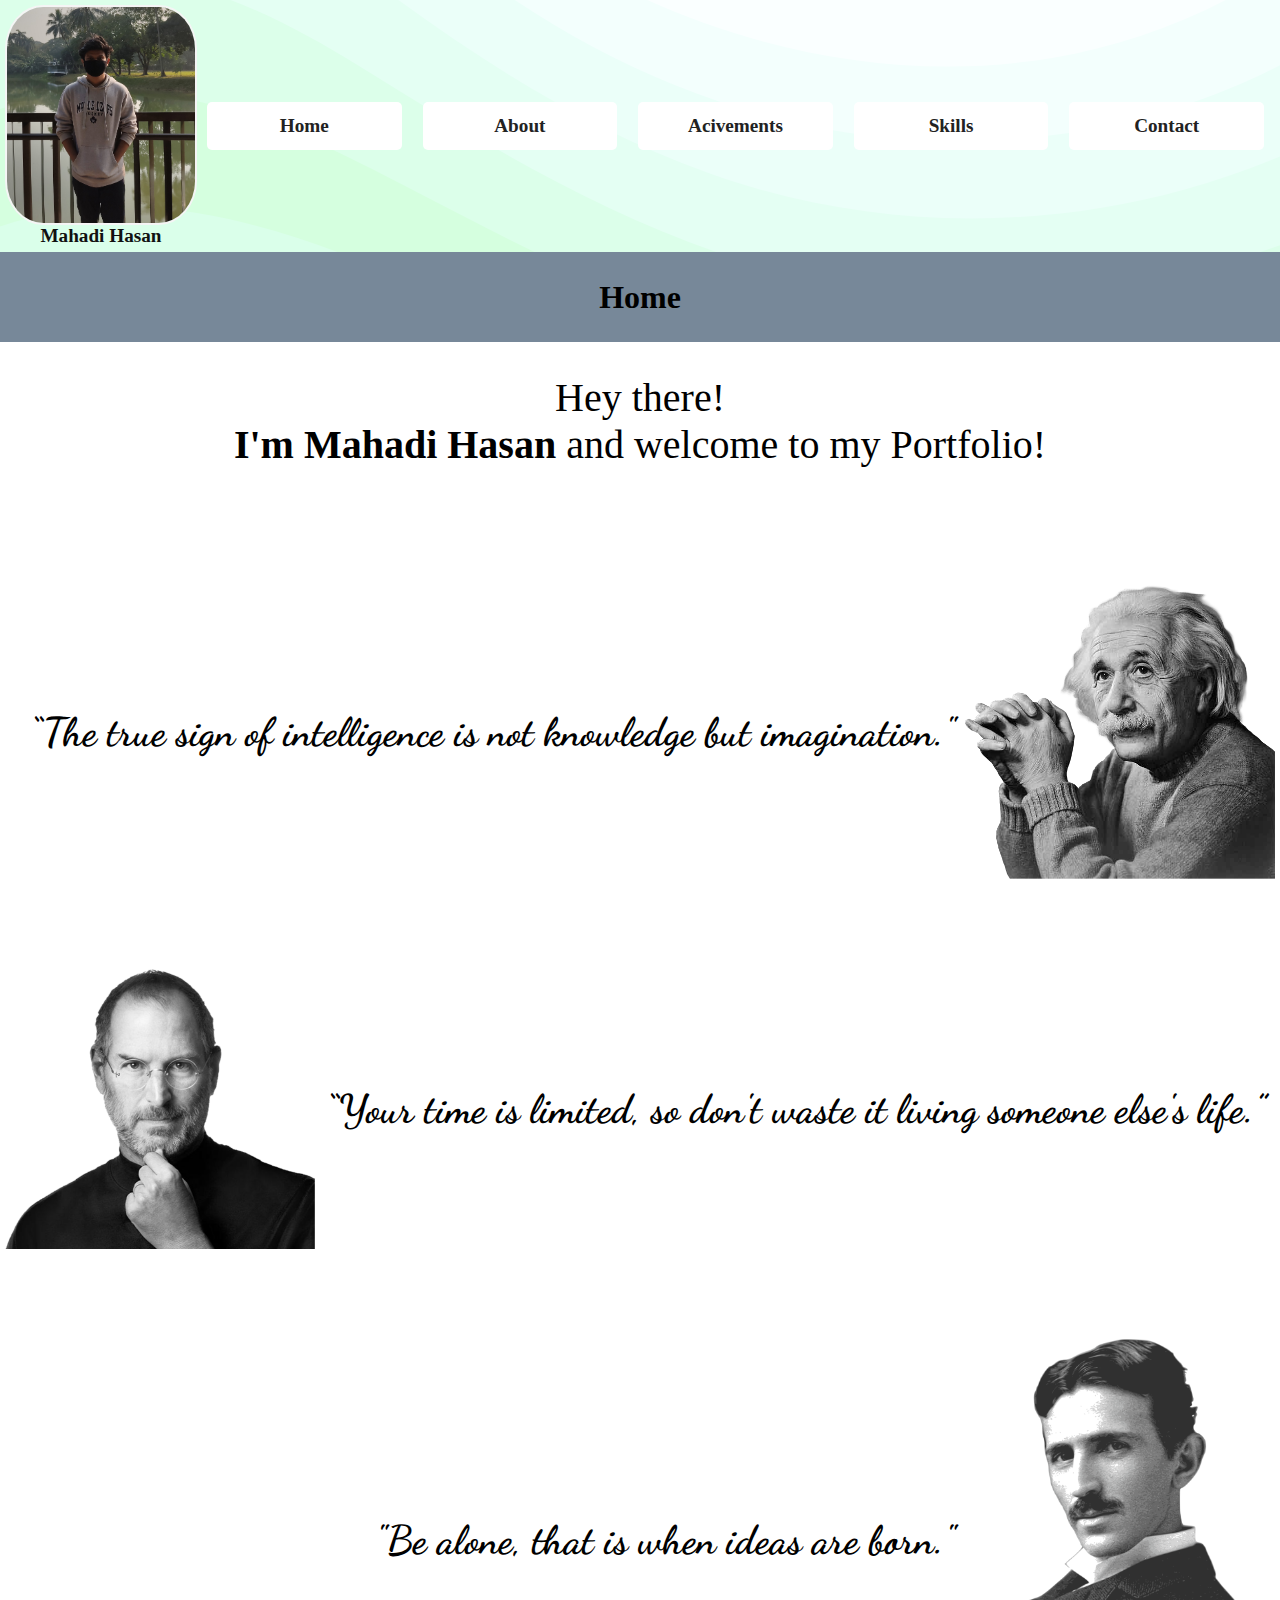
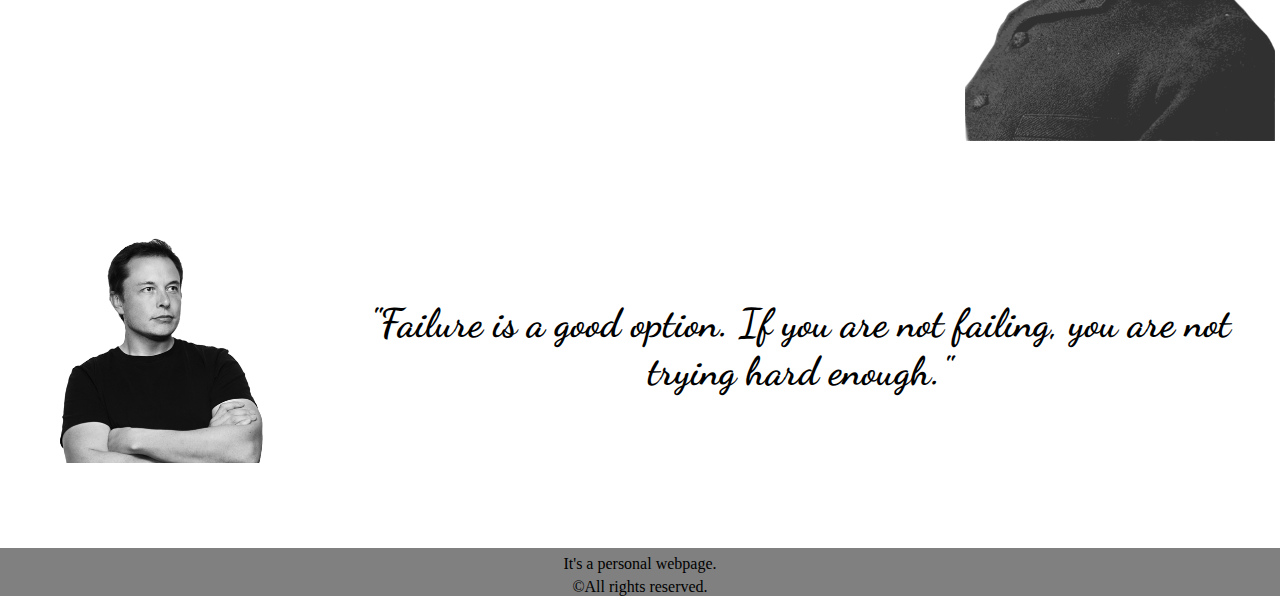
<file: index.html>
<!DOCTYPE html>
<html lang="en">
  <head>
    <meta charset="UTF-8" />
    <meta http-equiv="X-UA-Compatible" content="IE=edge" />
    <meta name="viewport" content="width=device-width, initial-scale=1.0" />
    <title>Home</title>
    <link rel="preconnect" href="https://fonts.googleapis.com" />
    <link rel="preconnect" href="https://fonts.gstatic.com" crossorigin />

    <link
      href="https://fonts.googleapis.com/css2?family=Dancing+Script&display=swap"
      rel="stylesheet"
    />

    <link
      href="https://fonts.googleapis.com/css2?family=Dancing+Script&display=swap"
      rel="stylesheet"
    />
    <link
      href="https://fonts.googleapis.com/css2?family=Montserrat&family=Roboto&display=swap"
      rel="stylesheet"
    />

    <link rel="stylesheet" href="./styles/style.css" />
    <link rel="stylesheet" href="./styles/footer.css" />
  </head>
  <body>
    <header class="header">
      <div class="container">
        <div class="special-box">
          <img class="my_image" src="./images/me.jpg" alt="An image of me" />
          <h1 class="my_name">Mahadi Hasan</h1>
        </div>
        <div class="box">
          <a href="./index.html">Home</a>
        </div>
        <div class="box">
          <a href="./html/about.html">About</a>
        </div>
        <div class="box">
          <a href="./html/achivement.html">Acivements</a>
        </div>
        <div class="box">
          <a href="./html/skills.html">Skills</a>
        </div>
        <div class="box">
          <a href="./html/contact.html">Contact</a>
        </div>
      </div>
    </header>
    <main class="main">
      <div class="bar">Home</div>
      <div class="intro">
        <p>
          <span>Hey there!</span
          ><span class="highlight"><br />I'm Mahadi Hasan</span> and welcome to
          my Portfolio!
        </p>
      </div>

      <div class="wall">
        <div class="quote">
          <img
            class="legends inside_quote right"
            src="./images/einstein.png"
            alt="an image of Albart Einstein"
          />
          <h3 class="inside_quote speech handwriting">
            “The true sign of intelligence is not knowledge but imagination."
          </h3>
        </div>
        <div class="quote">
          <img
            class="legends inside_quote left"
            src="./images/steve.png"
            alt="an image of Albart Einstein"
          />
          <h3 class="inside_quote speech handwriting">
            “Your time is limited, so don't waste it living someone else's
            life.”
          </h3>
        </div>
        <div class="quote">
          <img
            class="legends inside_quote right"
            src="images/tesla.png"
            alt="An picture of Nikola Tesla."
          />
          <h3 class="inside_quote speech handwriting">
            "Be alone, that is when ideas are born."
          </h3>
        </div>
        <div class="quote">
          <img
            class="legends inside_quote left"
            src="images/elon.png"
            alt="An picture of Nikola Tesla."
          />
          <h3 class="inside_quote speech handwriting">
            "Failure is a good option. If you are not failing, you are not
            trying hard enough."
          </h3>
        </div>
      </div>
    </main>
    <footer>
      <div class="foot">
        <p class="copyright">&copy;All rights reserved.</p>
        <p>It's a personal webpage.</p>
      </div>
    </footer>
  </body>
</html>
</file>
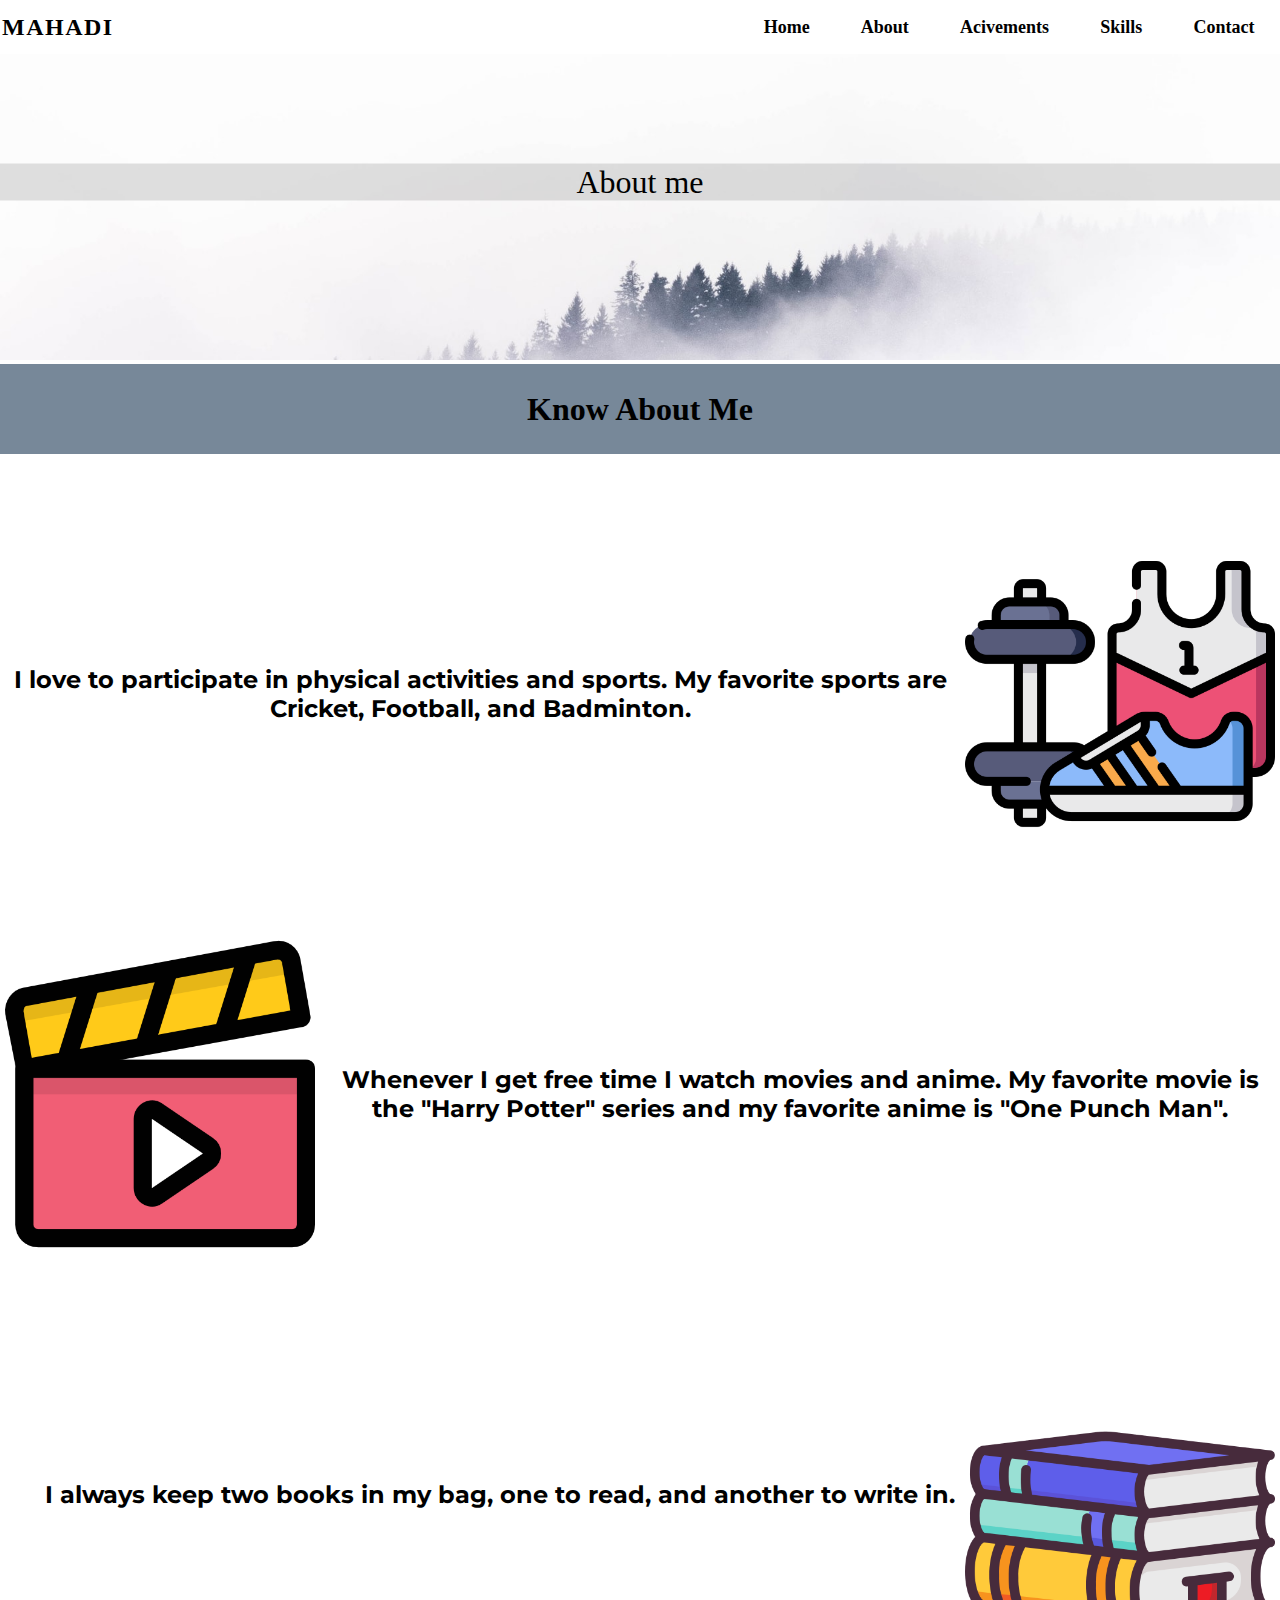
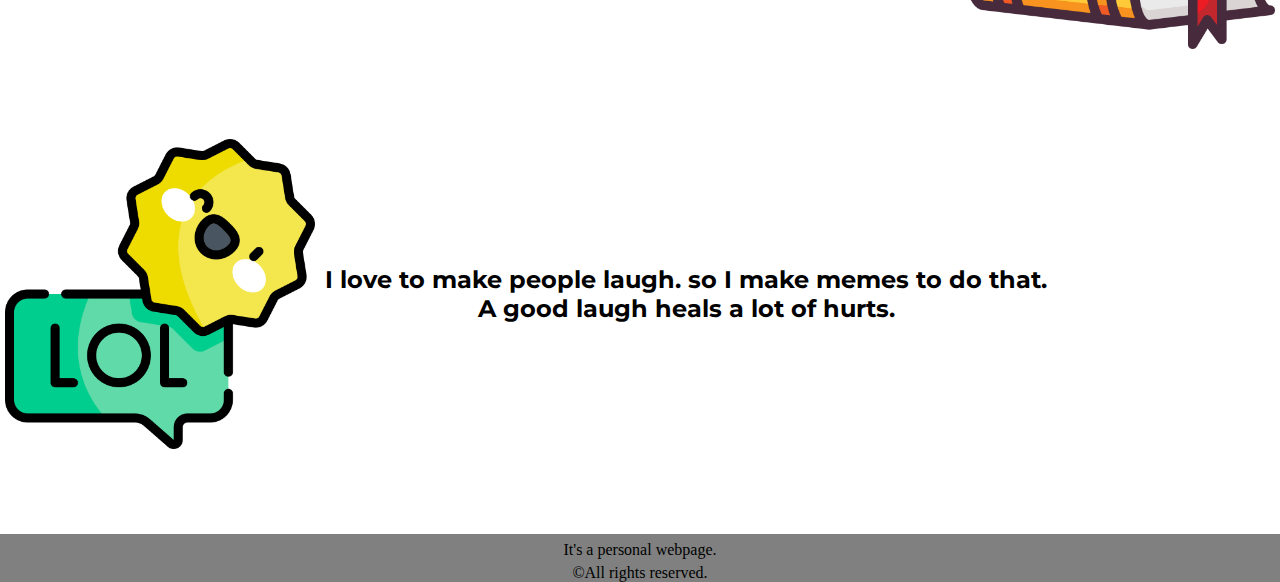
<file: html/about.html>
<!DOCTYPE html>
<html lang="en">
  <head>
    <meta charset="UTF-8" />
    <meta http-equiv="X-UA-Compatible" content="IE=edge" />
    <meta name="viewport" content="width=device-width, initial-scale=1.0" />
    <title>About</title>
    <link rel="preconnect" href="https://fonts.googleapis.com" />
    <link rel="preconnect" href="https://fonts.gstatic.com" crossorigin />

    <link
      href="https://fonts.googleapis.com/css2?family=Dancing+Script&display=swap"
      rel="stylesheet"
    />

    <link
      href="https://fonts.googleapis.com/css2?family=Dancing+Script&display=swap"
      rel="stylesheet"
    />
    <link
      href="https://fonts.googleapis.com/css2?family=Montserrat&family=Roboto&display=swap"
      rel="stylesheet"
    />

    <link rel="stylesheet" href="../styles/footer.css" />
    <link rel="stylesheet" href="/styles/about.css" />
  </head>
  <body>
    <header class="contact_head">
      <a class="logo" href="../index.html">Mahadi</a>
      <ul>
        <li><a href="../index.html">Home</a></li>
        <li><a href="./about.html">About</a></li>
        <li><a href="./achivement.html">Acivements</a></li>
        <li><a href="./skills.html">Skills</a></li>
        <li><a href="../html/contact.html">Contact</a></li>
      </ul>
    </header>
    <div class="cover_container">
      <img src="../images/about_cover.jpg" alt="" class="cover_photo" />
      <div class="tag">About me</div>
    </div>
    <main>
      <div class="bar">Know About Me</div>
      <div class="wall">
        <div class="quote">
          <img
            class="legends inside_quote right"
            src="../images/sport.png"
            alt="an image of Albart Einstein"
          />
          <h3 class="inside_quote speech">
            I love to participate in physical activities and sports. My favorite
            sports are Cricket, Football, and Badminton.
          </h3>
        </div>
        <div class="quote">
          <img
            class="legends inside_quote left"
            src="../images/movies.png"
            alt="an image of Albart Einstein"
          />
          <h3 class="inside_quote speech">
            Whenever I get free time I watch movies and anime. My favorite movie
            is the "Harry Potter" series and my favorite anime is "One Punch
            Man".
          </h3>
        </div>
        <div class="quote">
          <img
            class="legends inside_quote right"
            src="../images/book.png"
            alt="An picture of Nikola Tesla."
          />
          <h3 class="inside_quote speech">
            I always keep two books in my bag, one to read, and another to write
            in.
          </h3>
        </div>
        <div class="quote">
          <img
            class="legends inside_quote left"
            src="../images/meme.png"
            alt="An picture of Nikola Tesla."
          />
          <h3 class="inside_quote speech">
            I love to make people laugh. so I make memes to do that. <br />
            A good laugh heals a lot of hurts.
          </h3>
        </div>
      </div>
    </main>
    <footer>
      <div class="foot">
        <p class="copyright">&copy;All rights reserved.</p>
        <p>It's a personal webpage.</p>
      </div>
    </footer>
  </body>
</html>
</file>
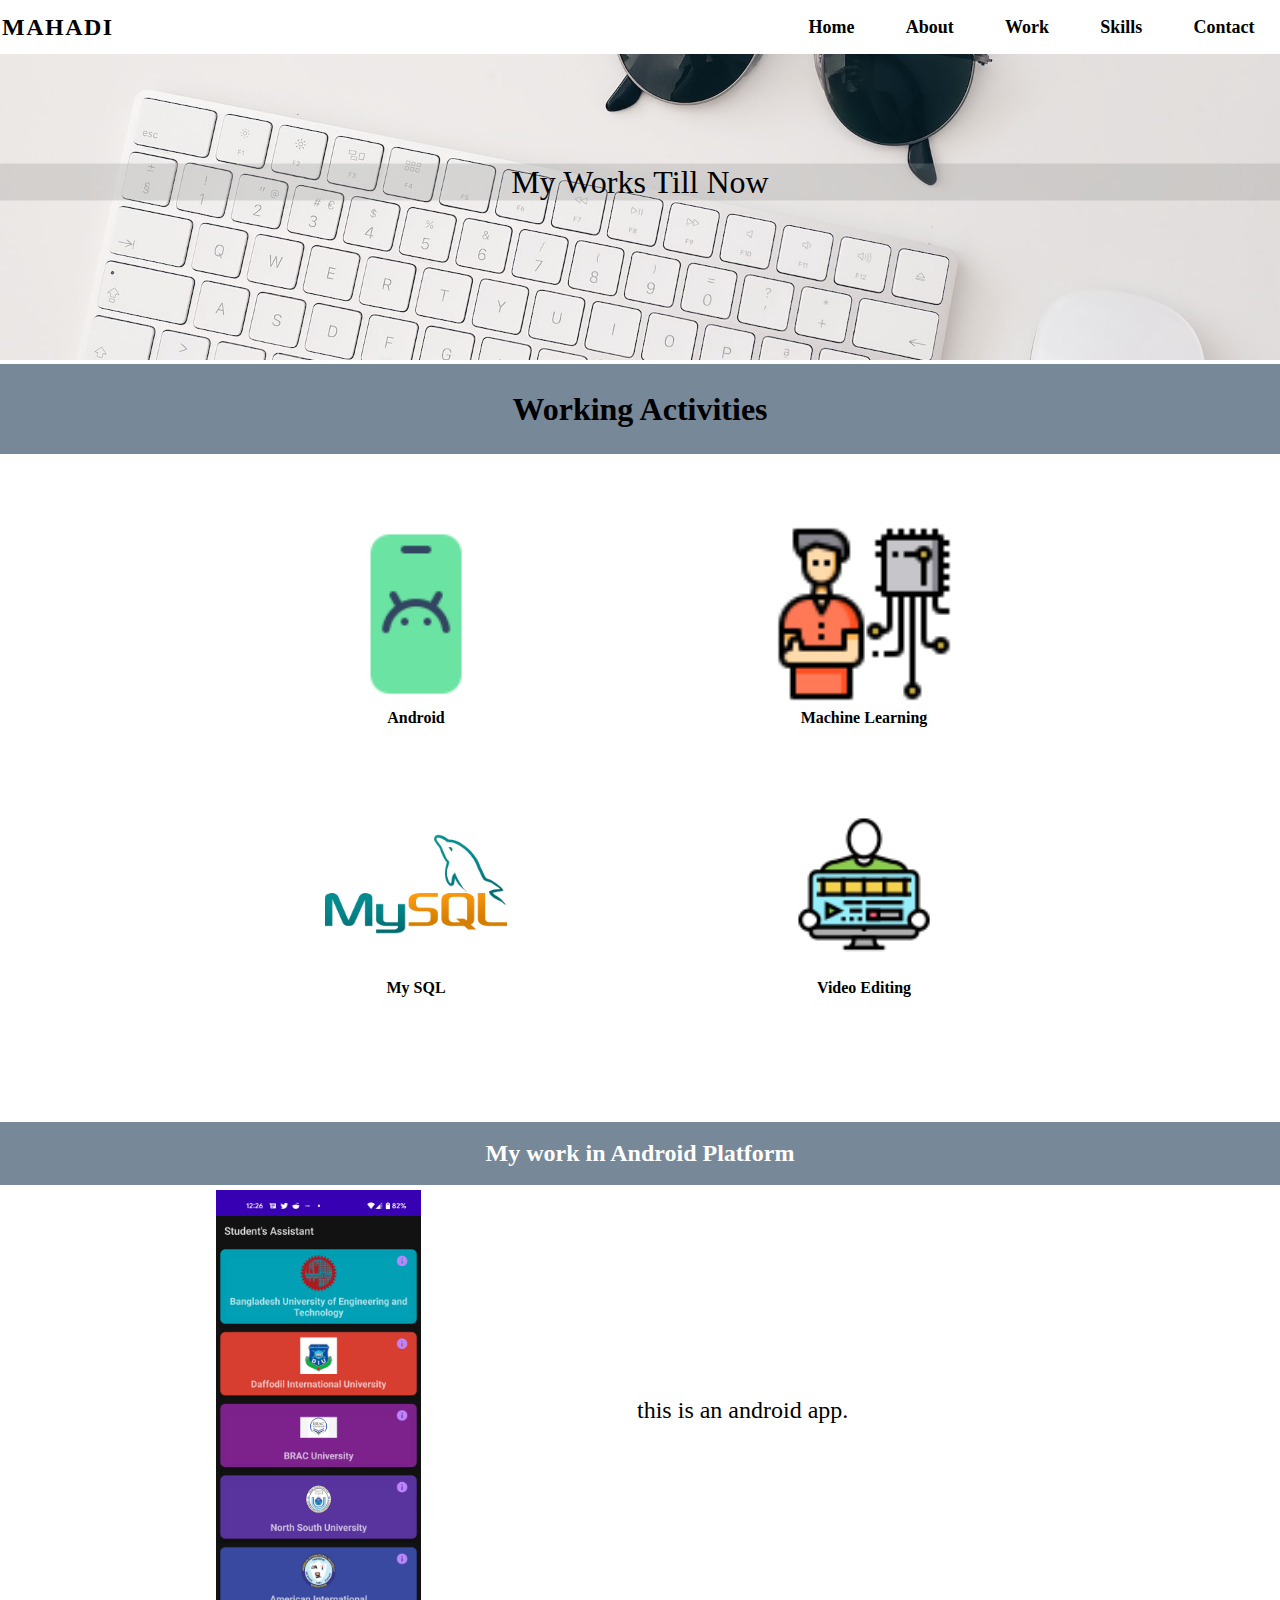
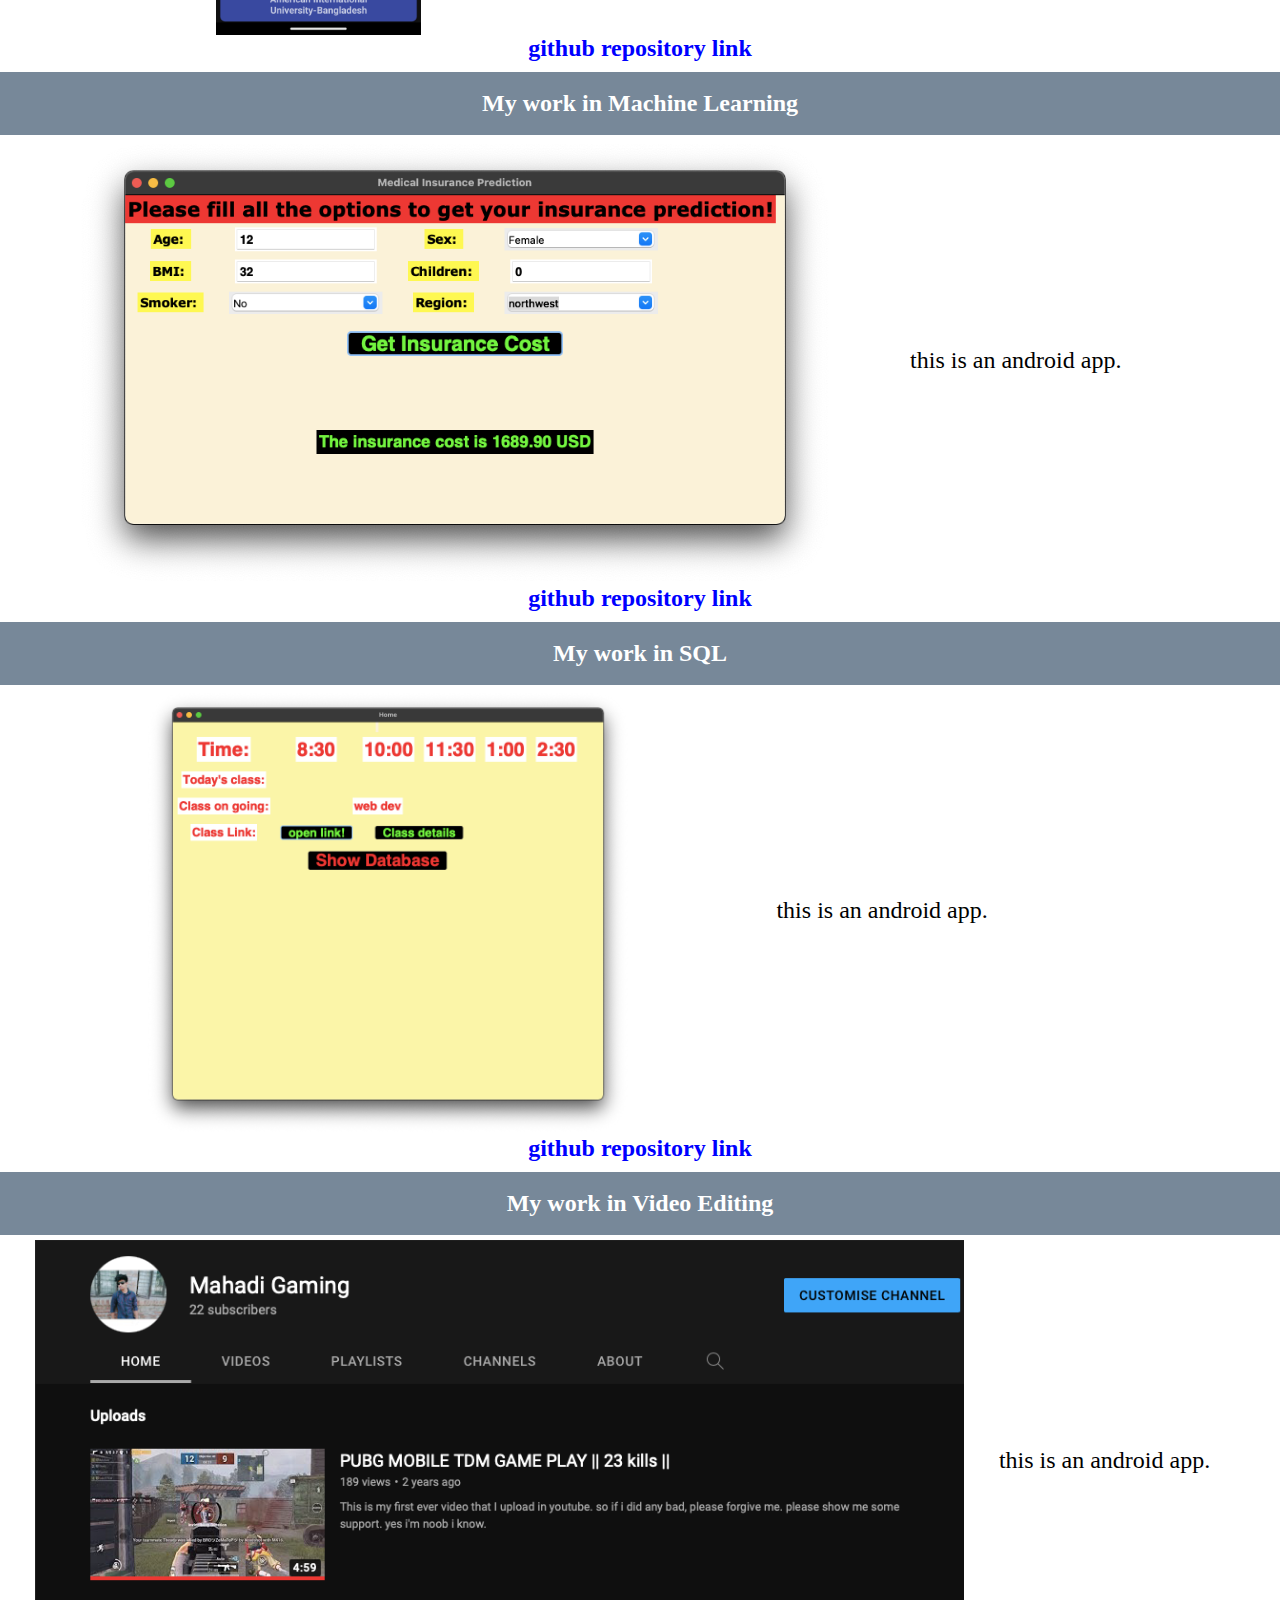
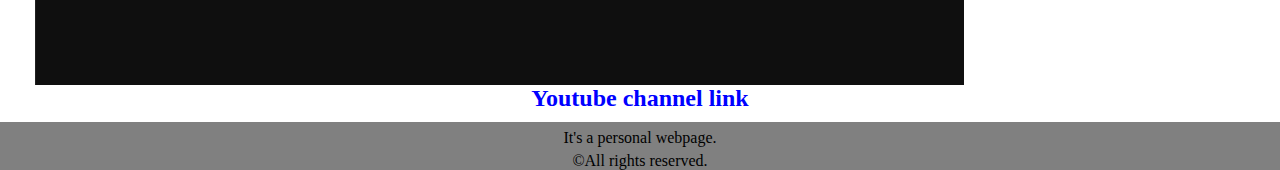
<file: html/achivement.html>
<!DOCTYPE html>
<html lang="en">
  <head>
    <meta charset="UTF-8" />
    <meta http-equiv="X-UA-Compatible" content="IE=edge" />
    <meta name="viewport" content="width=device-width, initial-scale=1.0" />
    <title>Working activities</title>
    <link rel="preconnect" href="https://fonts.googleapis.com" />
    <link rel="preconnect" href="https://fonts.gstatic.com" crossorigin />

    <link
      href="https://fonts.googleapis.com/css2?family=Dancing+Script&display=swap"
      rel="stylesheet"
    />

    <link
      href="https://fonts.googleapis.com/css2?family=Dancing+Script&display=swap"
      rel="stylesheet"
    />
    <link
      href="https://fonts.googleapis.com/css2?family=Montserrat&family=Roboto&display=swap"
      rel="stylesheet"
    />

    <link rel="stylesheet" href="../styles/footer.css" />
    <link rel="stylesheet" href="/styles/achivement.css" />
  </head>
  <body>
    <header class="contact_head">
      <a class="logo" href="../index.html">Mahadi</a>
      <ul>
        <li><a href="../index.html">Home</a></li>
        <li><a href="./about.html">About</a></li>
        <li><a href="./achivement.html">Work</a></li>
        <li><a href="./skills.html">Skills</a></li>
        <li><a href="../html/contact.html">Contact</a></li>
      </ul>
    </header>
    <div class="cover_container">
      <img src="../images/work.jpeg" alt="" class="cover_photo" />
      <div class="tag">My Works Till Now</div>
    </div>
    <main>
      <div class="bar">Working Activities</div>
      <div class="work_logo">
        <a href="#android">
          <img src="../images/android.png" alt="" class="work_image" />
          <span>Android</span>
        </a>
        <a href="#Machine"
          ><img src="../images/ai.png" alt="" class="work_image" />
          <span>Machine Learning</span></a
        >
        <a href="#SQL"
          ><img src="../images/sql.png" alt="" class="work_image" />
          <span>My SQL</span>
        </a>
        <a href="#Video"
          ><img src="../images/video_edit.png" alt="" class="work_image" />
          <span>Video Editing</span></a
        >
      </div>
      <section class="description">
        <section id="android">
          <div class="d_bar">My work in Android Platform</div>
          <div class="d_container">
            <img
              src="../images/android_project.png"
              alt=""
              class="project_image"
            />
            <p class="android_dec">this is an android app.</p>
            <a
              href="https://github.com/mahadi-xlr8/Student-s-Assistant"
              target="_blank"
              >github repository link</a
            >
          </div>
        </section>

        <section id="Machine">
          <div class="d_bar">My work in Machine Learning</div>
          <div class="d_container">
            <img src="../images/machine.png" alt="" class="project_image" />
            <p class="android_dec">this is an android app.</p>
            <a
              href="https://github.com/mahadi-xlr8/Medical-Insurance-Cost-Prediction-using-ML"
              target="_blank"
              >github repository link</a
            >
          </div>
        </section>

        <section id="SQL">
          <div class="d_bar">My work in SQL</div>
          <div class="d_container">
            <img src="../images/sql_project.png" alt="" class="project_image" />
            <p class="android_dec">this is an android app.</p>
            <a
              href="https://github.com/mahadi-xlr8/summer-21-routine-with-tkinter"
              target="_blank"
              >github repository link</a
            >
          </div>
        </section>

        <section id="Video">
          <div class="d_bar">My work in Video Editing</div>
          <div class="d_container">
            <img src="../images/yt_channel.png" alt="" class="project_image" />
            <p class="android_dec">this is an android app.</p>
            <a
              href="https://www.youtube.com/channel/UCoJ8YV5p57fN45N_l9KTRXA"
              target="_blank"
              >Youtube channel link</a
            >
          </div>
        </section>
      </section>
    </main>
    <footer>
      <div class="foot">
        <p class="copyright">&copy;All rights reserved.</p>
        <p>It's a personal webpage.</p>
      </div>
    </footer>
  </body>
</html>
</file>
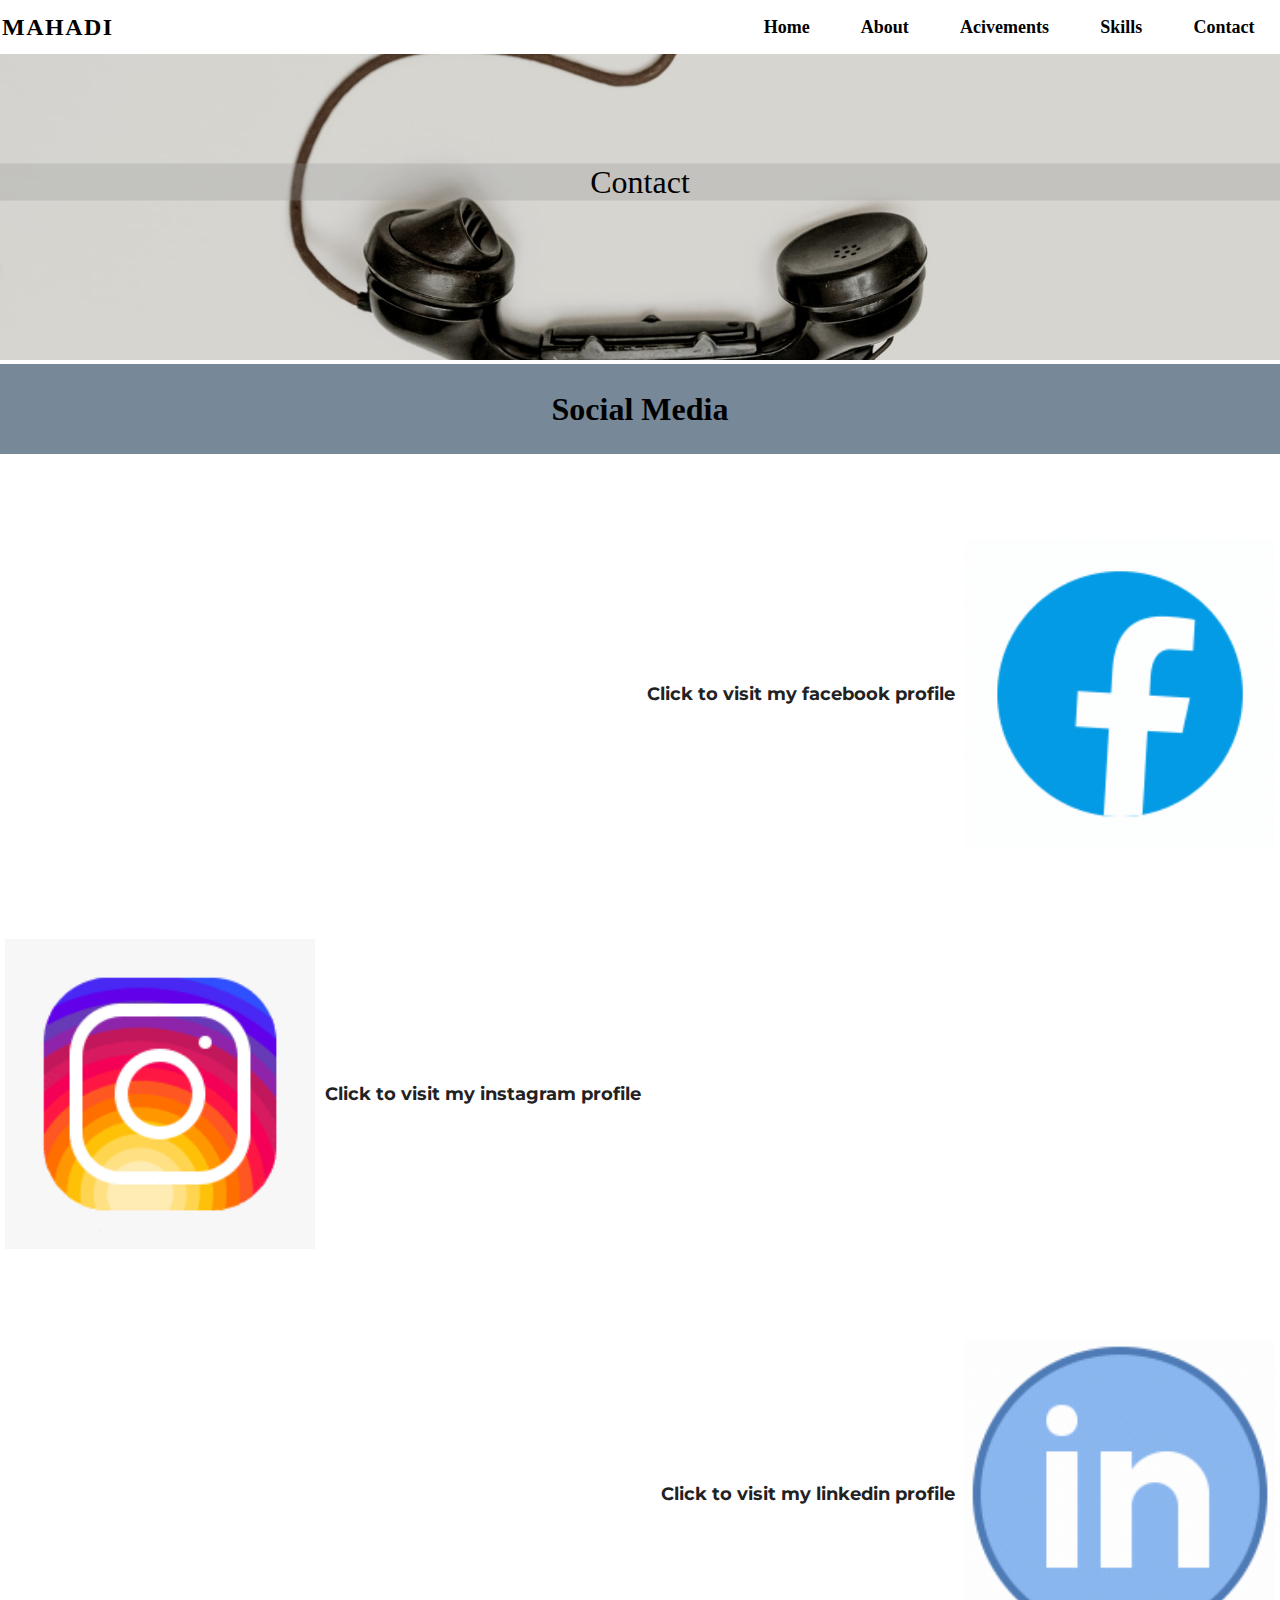
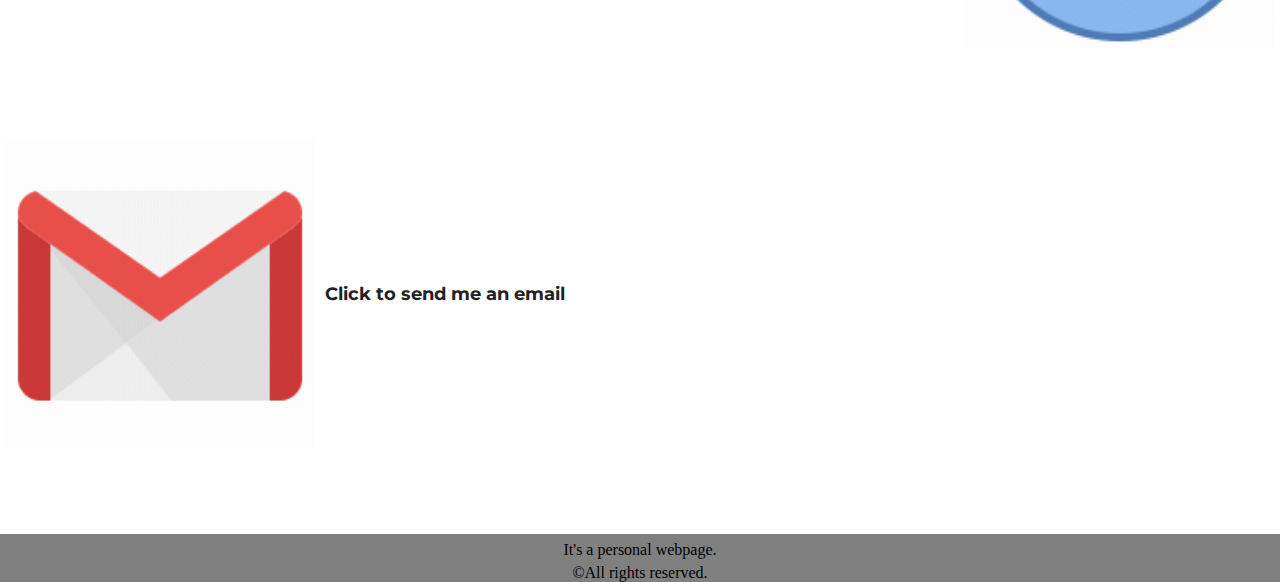
<file: html/contact.html>
<!DOCTYPE html>
<html lang="en">
  <head>
    <meta charset="UTF-8" />
    <meta http-equiv="X-UA-Compatible" content="IE=edge" />
    <meta name="viewport" content="width=device-width, initial-scale=1.0" />
    <title>Contact</title>
    <link rel="preconnect" href="https://fonts.googleapis.com" />
    <link rel="preconnect" href="https://fonts.gstatic.com" crossorigin />

    <link
      href="https://fonts.googleapis.com/css2?family=Dancing+Script&display=swap"
      rel="stylesheet"
    />

    <link
      href="https://fonts.googleapis.com/css2?family=Dancing+Script&display=swap"
      rel="stylesheet"
    />
    <link
      href="https://fonts.googleapis.com/css2?family=Montserrat&family=Roboto&display=swap"
      rel="stylesheet"
    />

    <link rel="stylesheet" href="../styles/footer.css" />
    <link rel="stylesheet" href="../styles/contact.css" />
  </head>
  <body>
    <header class="contact_head">
      <a class="logo" href="../index.html">Mahadi</a>
      <ul>
        <li><a href="../index.html">Home</a></li>
        <li><a href="./about.html">About</a></li>
        <li><a href="./achivement.html">Acivements</a></li>
        <li><a href="./skills.html">Skills</a></li>
        <li><a href="../html/contact.html">Contact</a></li>
      </ul>
    </header>
    <div class="cover_container">
      <img src="../images/contact_crop.jpg" alt="" class="cover_photo" />
      <div class="tag">Contact</div>
    </div>
    <main>
      <div class="bar">Social Media</div>
      <div class="wall">
        <div class="quote">
          <img
            class="legends inside_quote"
            src="../images/facebook_gif.gif"
            alt="an image of Albart Einstein"
          />

          <a
            href="https://www.facebook.com/Mahadi.Arju420/"
            class="inside_quote speech social_link"
            target="_blank"
          >
            Click to visit my facebook profile
          </a>
        </div>
        <div class="quote">
          <img
            class="legends inside_quote instagram"
            src="../images/instagram_gif.gif"
            alt="an image of Albart Einstein"
          />
          <a
            href="https://www.instagram.com/mahedi_hasan7/"
            class="inside_quote speech social_link"
            target="_blank"
          >
            Click to visit my instagram profile
          </a>
        </div>
        <div class="quote">
          <img
            class="legends inside_quote"
            src="../images/linkedin.gif"
            alt="An picture of Nikola Tesla."
          />
          <a
            href="https://www.linkedin.com/in/mahadi-hasan-612438185/"
            class="inside_quote speech social_link"
            target="_blank"
          >
            Click to visit my linkedin profile
          </a>
        </div>
        <div class="quote">
          <img
            class="legends inside_quote"
            src="../images/gmail.gif"
            alt="An picture of Nikola Tesla."
          />
          <a
            href="mailto:mehedi15-13487@diu.edu.bd"
            class="inside_quote speech social_link"
            target="_blank"
          >
            Click to send me an email
          </a>
        </div>
      </div>
    </main>
    <footer>
      <div class="foot">
        <p class="copyright">&copy;All rights reserved.</p>
        <p>It's a personal webpage.</p>
      </div>
    </footer>
  </body>
</html>
</file>
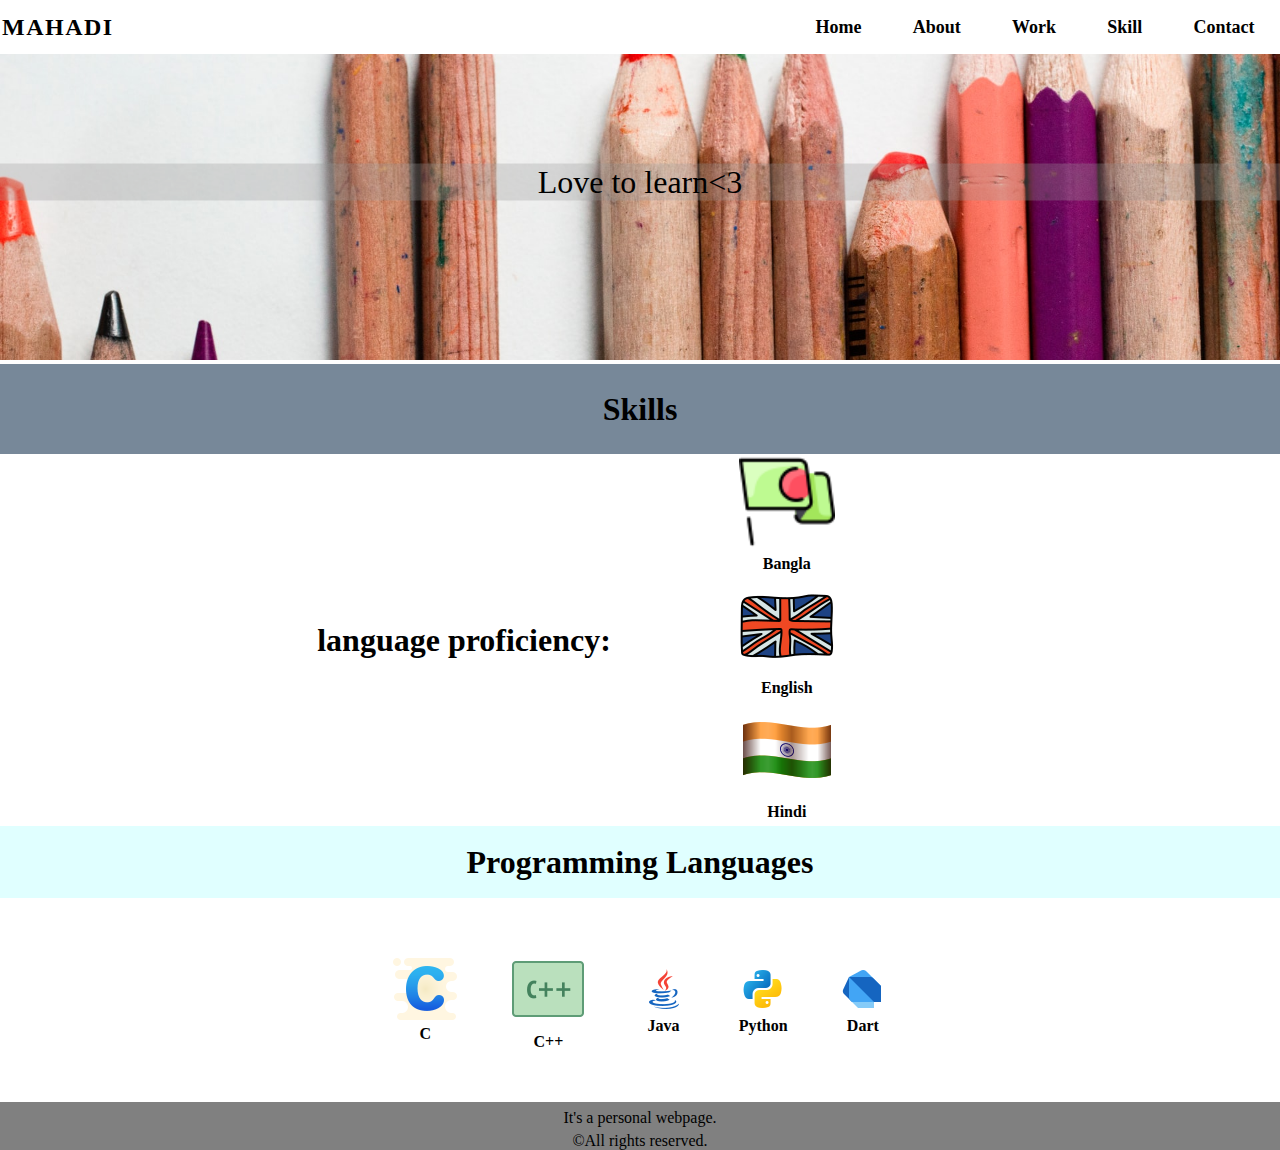
<file: html/skills.html>
<!DOCTYPE html>
<html lang="en">
  <head>
    <meta charset="UTF-8" />
    <meta http-equiv="X-UA-Compatible" content="IE=edge" />
    <meta name="viewport" content="width=device-width, initial-scale=1.0" />
    <title>Skill</title>
    <link rel="preconnect" href="https://fonts.googleapis.com" />
    <link rel="preconnect" href="https://fonts.gstatic.com" crossorigin />

    <link
      href="https://fonts.googleapis.com/css2?family=Dancing+Script&display=swap"
      rel="stylesheet"
    />

    <link
      href="https://fonts.googleapis.com/css2?family=Dancing+Script&display=swap"
      rel="stylesheet"
    />
    <link
      href="https://fonts.googleapis.com/css2?family=Montserrat&family=Roboto&display=swap"
      rel="stylesheet"
    />

    <link rel="stylesheet" href="../styles/footer.css" />
    <link rel="stylesheet" href="/styles/skills.css" />
  </head>
  <body>
    <header class="contact_head">
      <a class="logo" href="../index.html">Mahadi</a>
      <ul>
        <li><a href="../index.html">Home</a></li>
        <li><a href="./about.html">About</a></li>
        <li><a href="./achivement.html">Work</a></li>
        <li><a href="./skills.html">Skill</a></li>
        <li><a href="../html/contact.html">Contact</a></li>
      </ul>
    </header>
    <div class="cover_container">
      <img src="../images/skills.jpeg" alt="" class="cover_photo" />
      <div class="tag">Love to learn&lt;3</div>
    </div>
    <main>
      <div class="bar">Skills</div>
      <section class="language">
        <div class="title">language proficiency:</div>
        <ul>
          <li>
            <div class="list_div">
              <img src="../images/bangla.png" alt="" class="lan_icon" />
              <p>Bangla</p>
            </div>
          </li>
          <li>
            <div class="list_div">
              <img src="../images/english.png" alt="" class="lan_icon" />
              <p>English</p>
            </div>
          </li>
          <li>
            <div class="list_div">
              <img src="../images/hindi.png" alt="" class="lan_icon" />
              <p>Hindi</p>
            </div>
          </li>
        </ul>
      </section>
      <div class="br">Programming Languages</div>

      <div class="programming">
        <div>
          <img src="../images/c.png" alt="" />
          <p>C</p>
        </div>
        <div>
          <img src="../images/c++.png" alt="" />
          <p>C++</p>
        </div>
        <div>
          <img src="../images/java.png" alt="" />
          <p>Java</p>
        </div>
        <div>
          <img src="../images/python.png" alt="" />
          <p>Python</p>
        </div>
        <div>
          <img src="../images/dart.png" alt="" />
          <p>Dart</p>
        </div>
      </div>
    </main>
    <footer>
      <div class="foot">
        <p class="copyright">&copy;All rights reserved.</p>
        <p>It's a personal webpage.</p>
      </div>
    </footer>
  </body>
</html>
</file>
<file: styles/style.css>
* {
  margin: 0;
  padding: 0;
  box-sizing: border-box;
}

.header {
  height: max-content;
  background-image: url(../images/bg-white_home.svg);
  background-size: cover;
  background-position: top;

  /* clip-path: polygon(0 0, 100% 0, 110% 100%, 0 120%); */
}
.my_image {
  align-items: center;
  width: 40vw;
  height: auto;
  border: 2px solid whitesmoke;
  border-radius: 20%;
}
.special-box {
  display: flex;
  flex-direction: column;
  align-items: center;
}
.my_name {
  text-align: center;
}
.container {
  display: flex;
  flex-direction: column;
  align-items: center;
}
.box,
.special-box {
  padding: 5px;
}
.special-box h1 {
  color: #111;
}
.box > a {
  background-color: white;
  width: 30vw;
  height: 2em;
  text-decoration: none;
  color: #222;
  font-weight: bold;
  display: flex;
  align-items: center;
  justify-content: center;
  border-radius: 5px;
  transition: transform 0.2s;
}
.box > a:hover {
  color: white;
  background-color: black;
  transform: perspective(200px) translateZ(20px);
}
.highlight {
  font-weight: bold;
}

.intro > p {
  padding: 2rem;
  text-align: center;
  font-size: x-large;
}

.quote {
  display: flex;
  flex-direction: row-reverse;
  margin: 5rem 0px;
}
.quote:nth-child(even) {
  flex-direction: row;
}
.legends {
  width: 30vw;
}
.inside_quote {
  padding: 5px;
}
.speech {
  align-self: center;
  text-align: center;
  font-family: "Montserrat", sans-serif;
}

.handwriting {
  font-family: "Dancing Script", cursive, Arial, Helvetica, sans-serif;
}

@media screen and (min-width: 650px) {
  /* .header {
    position: fixed;
  }
  .main {
  } */
  .container {
    flex-direction: row;
    align-content: center;
    width: 100vw;
  }
  .my_image {
    width: 15vw;
  }
  .my_name {
    font-size: 1.2rem;
  }
  .box {
    width: 100vw;
  }
  .box > a {
    width: 15.2vw;
    height: 3rem;
    font-size: 1.2rem;
    display: flex;
    text-align: center;
    align-items: center;
  }
  .inside_quote {
    font-size: 1.5rem;
  }
  .handwriting {
    font-size: 2.5rem;
  }

  .intro > p {
    font-size: 2.5rem;
  }
  .legends {
    width: 25vw;
  }
}

.bar {
  background: lightslategray;
  height: 10vh;
  font-weight: bold;
  display: flex;
  align-items: center;
  justify-content: center;
  font-size: 2em;
}

.left {
  animation: left_in;
  animation-duration: 1.5s;
}

@keyframes left_in {
  0% {
    transform: translateX(-25vw);
  }

  100% {
    transform: translateX(0px);
  }
}

.right {
  animation: right_in;
  animation-duration: 1.5s;
}

@keyframes right_in {
  0% {
    transform: translateX(25vw);
  }

  100% {
    transform: translateX(0px);
  }
}
</file>
<file: styles/footer.css>
.foot {
  background-color: gray;
  height: 3rem;
  display: flex;
  flex-direction: column-reverse;
  align-items: center;
}
.copyright {
  padding-top: 5px;
  text-align: center;
}
</file>
<file: styles/about.css>
* {
  margin: 0;
  padding: 0;
  box-sizing: border-box;
}
.contact_head {
  position: fixed;
  left: 0;
  top: 0;
  width: 100%;
  display: flex;
  justify-content: space-between;
  align-items: center;
  background: white;
  height: 6vh;

  z-index: 10;
}
.logo {
  position: relative;
  font-weight: bolder;
  text-decoration: none;
  color: black;
  text-transform: uppercase;
  letter-spacing: 1.5px;
  font-size: 1.5rem;
  padding-left: 2px;
  transition: transform 0.5s;
}
.logo:hover,
.contact_head li:hover {
  transform: perspective(200px) translateZ(10px);
}
.contact_head ul {
  position: relative;
  display: flex;
  justify-content: center;
  align-items: center;
}
.contact_head li {
  position: relative;
  list-style: none;
}

.contact_head li a {
  text-decoration: none;
  color: black;
  margin: 0 2vw;
  font-weight: bold;
  font-size: large;
}

.cover_container {
  position: relative;
}
.cover_photo {
  width: 100%;
  height: 40vh;
  object-fit: cover;
}
.tag {
  position: absolute;
  top: 50%;
  left: 50%;
  transform: translate(-50%, -50%);
  font-size: xx-large;
  background: rgba(153, 153, 153, 0.3);
  width: 100%;
  text-align: center;
}

.bar {
  background: lightslategray;
  height: 10vh;
  font-weight: bold;
  display: flex;
  align-items: center;
  justify-content: center;
  font-size: 2em;
}

.quote {
  display: flex;
  flex-direction: row-reverse;
  margin: 5rem 0px;
}
.quote:nth-child(even) {
  flex-direction: row;
}
.legends {
  width: 30vw;
}
.inside_quote {
  padding: 5px;
}
.speech {
  align-self: center;
  text-align: center;
  font-family: "Montserrat", sans-serif;
}

.handwriting {
  font-family: "Dancing Script", cursive, Arial, Helvetica, sans-serif;
}

@media screen and (min-width: 650px) {
  /* .header {
        position: fixed;
      }
      .main {
      } */
  .container {
    flex-direction: row;
    align-content: center;
    width: 100vw;
  }
  .my_image {
    width: 15vw;
  }
  .my_name {
    font-size: 1.2rem;
  }
  .box {
    width: 100vw;
  }
  .box > a {
    width: 15.2vw;
    height: 3rem;
    font-size: 1.2rem;
    display: flex;
    text-align: center;
    align-items: center;
  }
  .inside_quote {
    font-size: 1.5rem;
  }
  .handwriting {
    font-size: 2.5rem;
  }

  .intro > p {
    font-size: 2.5rem;
  }
  .legends {
    width: 25vw;
  }
}

.left {
  animation: left_in;
  animation-duration: 1.5s;
}

@keyframes left_in {
  0% {
    transform: translateX(-25vw);
  }

  100% {
    transform: translateX(0px);
  }
}

.right {
  animation: right_in;
  animation-duration: 1.5s;
}

@keyframes right_in {
  0% {
    transform: translateX(25vw);
  }

  100% {
    transform: translateX(0px);
  }
}
</file>
<file: styles/achivement.css>
* {
  margin: 0;
  padding: 0;
  box-sizing: border-box;
}
.contact_head {
  position: fixed;
  left: 0;
  top: 0;
  width: 100%;
  display: flex;
  justify-content: space-between;
  align-items: center;
  background: white;
  height: 6vh;

  z-index: 10;
}
.logo {
  position: relative;
  font-weight: bolder;
  text-decoration: none;
  color: black;
  text-transform: uppercase;
  letter-spacing: 1.5px;
  font-size: 1.5rem;
  padding-left: 2px;
  transition: transform 0.5s;
}
.logo:hover,
.contact_head li:hover {
  transform: perspective(200px) translateZ(10px);
}
.contact_head ul {
  position: relative;
  display: flex;
  justify-content: center;
  align-items: center;
}
.contact_head li {
  position: relative;
  list-style: none;
}

.contact_head li a {
  text-decoration: none;
  color: black;
  margin: 0 2vw;
  font-weight: bold;
  font-size: large;
}

.cover_container {
  position: relative;
}
.cover_photo {
  width: 100%;
  height: 40vh;
  object-fit: cover;
}
.tag {
  position: absolute;
  top: 50%;
  left: 50%;
  transform: translate(-50%, -50%);
  font-size: xx-large;
  background: rgba(153, 153, 153, 0.3);
  width: 100%;
  text-align: center;
}

.bar {
  background: lightslategray;
  height: 10vh;
  font-weight: bold;
  display: flex;
  align-items: center;
  justify-content: center;
  font-size: 2em;
}

/* here comes the body part */

.work_logo {
  display: grid;
  grid-template: repeat(2, 30vh) / repeat(2, 15vw);
  justify-content: space-evenly;
  align-items: flex-start;
  margin: 4rem;

  align-content: center;
}
.work_image {
  width: 100%;
  height: 100%;
}

.work_logo a {
  text-decoration: none;
  color: black;
  text-align: center;
  font-weight: bold;
  padding: 5px;
  transition: transform 0.3s;
}
.work_logo a:hover {
  transform: perspective(200px) translateZ(30px);
}
.d_bar {
  background: lightslategray;
  height: 7vh;
  font-weight: bold;
  display: flex;
  align-items: center;
  justify-content: center;
  font-size: 1.5em;
  color: white;
  justify-content: center;
  align-items: center;
}

.d_container {
  display: grid;
  grid-template: repeat(2, auto) / repeat(2, auto);
}

.project_image {
  width: 100%;
  height: 50vh;
  object-fit: contain;
  grid-column: 1/2;
  display: flex;
  justify-content: center;
  align-items: center;
  padding-top: 5px;
}

.android_dec {
  font-size: 1.5rem;
  display: flex;
  align-items: center;
}
.d_container a {
  text-decoration: none;
  font-size: 1.5rem;
  grid-column: 1/-1;
  display: flex;
  justify-content: center;
  align-items: center;
  color: blue;
  font-weight: bold;
  padding-bottom: 10px;
}
</file>
<file: styles/contact.css>
* {
  margin: 0;
  padding: 0;
  box-sizing: border-box;
}
.contact_head {
  position: fixed;
  left: 0;
  top: 0;
  width: 100%;
  display: flex;
  justify-content: space-between;
  align-items: center;
  background: white;
  height: 6vh;

  z-index: 10;
}
.logo {
  position: relative;
  font-weight: bolder;
  text-decoration: none;
  color: black;
  text-transform: uppercase;
  letter-spacing: 1.5px;
  font-size: 1.5rem;
  padding-left: 2px;
  transition: transform 0.5s;
}
.logo:hover,
.contact_head li:hover {
  transform: perspective(200px) translateZ(10px);
}
.contact_head ul {
  position: relative;
  display: flex;
  justify-content: center;
  align-items: center;
}
.contact_head li {
  position: relative;
  list-style: none;
}

.contact_head li a {
  text-decoration: none;
  color: black;
  margin: 0 2vw;
  font-weight: bold;
  font-size: large;
}

.cover_container {
  position: relative;
}
.cover_photo {
  width: 100%;
  height: 40vh;
  object-fit: cover;
}
.tag {
  position: absolute;
  top: 50%;
  left: 50%;
  transform: translate(-50%, -50%);
  font-size: xx-large;
  background: rgba(153, 153, 153, 0.3);
  width: 100%;
  text-align: center;
}

.bar {
  background: lightslategray;
  height: 10vh;
  font-weight: bold;
  display: flex;
  align-items: center;
  justify-content: center;
  font-size: 2em;
}

.quote {
  display: flex;
  flex-direction: row-reverse;
  margin: 5rem 0px;
}
.quote:nth-child(even) {
  flex-direction: row;
}
.legends {
  width: 30vw;
}
.inside_quote {
  padding: 5px;
}
.speech {
  align-self: center;
  text-align: center;
  font-family: "Montserrat", sans-serif;
}

.handwriting {
  font-family: "Dancing Script", cursive, Arial, Helvetica, sans-serif;
}

@media screen and (min-width: 650px) {
  /* .header {
      position: fixed;
    }
    .main {
    } */
  .container {
    flex-direction: row;
    align-content: center;
    width: 100vw;
  }
  .my_image {
    width: 15vw;
  }
  .my_name {
    font-size: 1.2rem;
  }
  .box {
    width: 100vw;
  }
  .box > a {
    width: 15.2vw;
    height: 3rem;
    font-size: 1.2rem;
    display: flex;
    text-align: center;
    align-items: center;
  }
  .inside_quote {
    font-size: 1.5rem;
  }
  .handwriting {
    font-size: 2.5rem;
  }

  .intro > p {
    font-size: 2.5rem;
  }
  .legends {
    width: 25vw;
  }
}

.social_link {
  text-decoration: none;
  color: #222;
  font-weight: bold;
  font-size: large;
  transition: transform 0.3s;
}

.social_link:visited {
  color: blue;
}
.social_link:hover {
  transform: perspective(200px) translateZ(15px);
}
</file>
<file: styles/skills.css>
* {
  margin: 0;
  padding: 0;
  box-sizing: border-box;
}
.contact_head {
  position: fixed;
  left: 0;
  top: 0;
  width: 100%;
  display: flex;
  justify-content: space-between;
  align-items: center;
  background: white;
  height: 6vh;

  z-index: 10;
}
.logo {
  position: relative;
  font-weight: bolder;
  text-decoration: none;
  color: black;
  text-transform: uppercase;
  letter-spacing: 1.5px;
  font-size: 1.5rem;
  padding-left: 2px;
  transition: transform 0.5s;
}
.logo:hover,
.contact_head li:hover {
  transform: perspective(200px) translateZ(10px);
}
.contact_head ul {
  position: relative;
  display: flex;
  justify-content: center;
  align-items: center;
}
.contact_head li {
  position: relative;
  list-style: none;
}

.contact_head li a {
  text-decoration: none;
  color: black;
  margin: 0 2vw;
  font-weight: bold;
  font-size: large;
}

.cover_container {
  position: relative;
}
.cover_photo {
  width: 100%;
  height: 40vh;
  object-fit: cover;
}
.tag {
  position: absolute;
  top: 50%;
  left: 50%;
  transform: translate(-50%, -50%);
  font-size: xx-large;
  background: rgba(153, 153, 153, 0.3);
  width: 100%;
  text-align: center;
}

.bar {
  background: lightslategray;
  height: 10vh;
  font-weight: bold;
  display: flex;
  align-items: center;
  justify-content: center;
  font-size: 2em;
}

/* main */

.language {
  display: flex;
  justify-content: center;
  align-items: center;
}
.language li {
  list-style: none;
  margin: 0 10vw;
}
.list_div {
  display: flex;
  flex-direction: column;
}
.list_div p {
  font-weight: bold;
  text-align: center;
  padding: 5px 0;
}
.title {
  font-size: 2rem;
  font-weight: bold;
}

.br {
  background: lightcyan;
  height: 8vh;
  font-weight: bold;
  display: flex;
  align-items: center;
  justify-content: center;
  font-size: 2em;
}

.programming {
  display: flex;
  justify-content: center;
  align-items: center;
  margin: 2vw;
}
.programming div {
  margin: 2vw;
  transition: transform 0.2s;
}
.programming div:hover {
  transform: perspective(200px) translateZ(50px);
}
.programming p {
  text-align: center;
  font-weight: bold;
}
</file>
